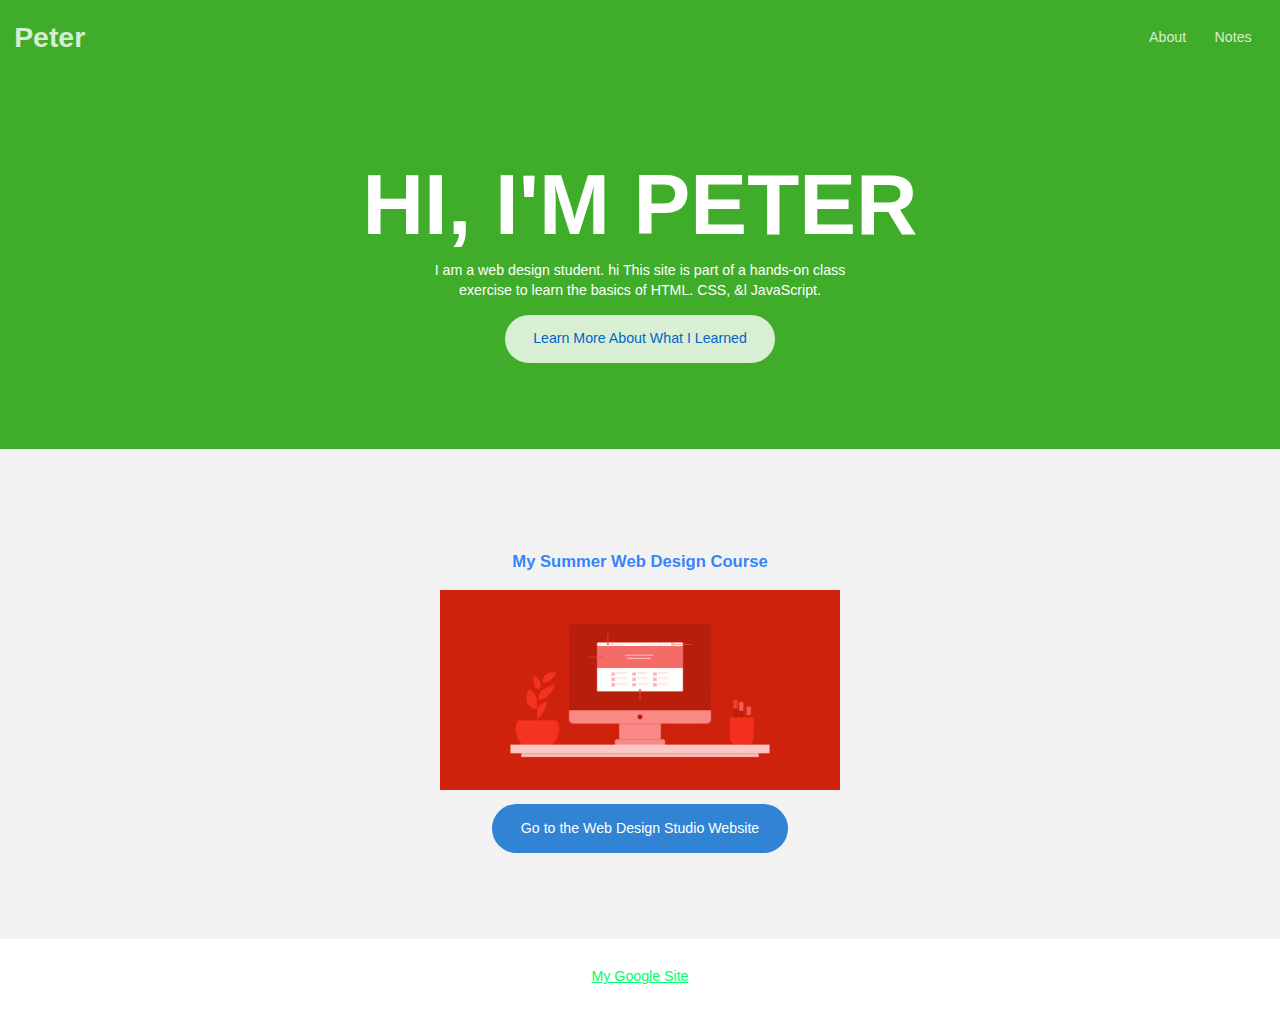
<file: index.html>
<!doctype html>
<html lang="en">

<head>
    <meta charset="utf-8" />
    <title>Its Peter</title>
    <meta name="description"
        content="This is an example student website for Peter, a web design student." />
    <meta name="viewport" content="width=device-width, initial-scale=1" />
    <meta http-equiv="X-UA-Compatible" content="ie=edge" />
    <link href="css/style.css" rel="stylesheet" type="text/css" />
</head>

<body>
    <header>
        <div class="site-id">
            <h1><a href="index.html">Peter</a></h1>
        </div>
        <nav class="site-nav">
            <ul>
                <li><a href="about.html">About</a></li>
                <li><a href="notes.html">Notes</a></li>
            </ul>
        </nav>
    </header>
    <main>
        <section class="hero">
            <h2>Hi, I'm Peter</h2>
            <p>I am a web design student. hi This site is part of a hands-on class exercise to learn the basics of HTML. CSS, &ampl JavaScript.</p>
            <a href="about.html" class="button dark">Learn More About What I Learned</a>
        </section>
        <section class="courses">
            <h3>My Summer Web Design Course</h3>
            <ul>
                <li><a href="https://creativemedia.space/web-design-studio/"><img src="images/webdesignstudio-4x2-featured.gif" alt="Web Design Studio class illustrated thumb image of a website displayed on a computer monitor on a desk."></a>
                    <a href="https://creativemedia.space/web-design-studio/" class="button">Go to the Web Design Studio Website</a>
                </li>
            </ul>
        </section>
    </main>

    <footer>
        <nav class="social-nav">
            <ul>
                <li><a href="https://sites.google.com/view/jddesigns/home">My Google Site</a></li>
            </ul>
        </nav>
    </footer>
</body>

</html>
</file>
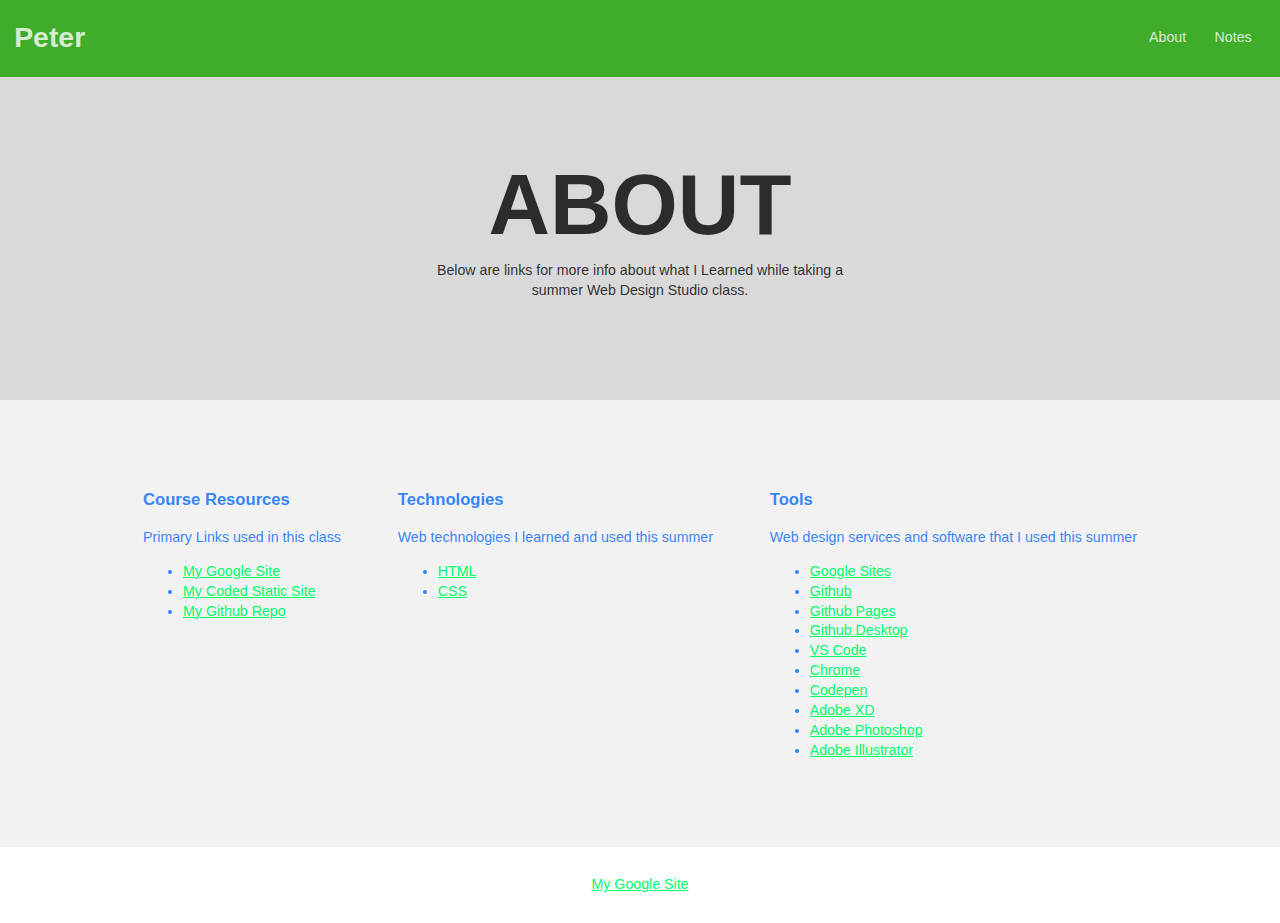
<file: about.html>
<!doctype html>
<html lang="en">

<head>
    <meta charset="utf-8" />
    <title>Its Peter | About</title>
    <meta name="description"
        content="This is an example student website for Peter, a fictional web design student." />
    <meta name="viewport" content="width=device-width, initial-scale=1" />
    <meta http-equiv="X-UA-Compatible" content="ie=edge" />
    <link href="css/style.css" rel="stylesheet" type="text/css" />
</head>

<body class="page-sub">
    <header>
        <div class="site-id">
            <h1><a href="index.html">Peter</a></h1>
        </div>
        <nav class="site-nav">
            <ul>
                <li><a href="index.html">About</a></li>
                <li><a href="notes.html">Notes</a></li>
            </ul>
        </nav>
    </header>
    <main>
        <section class="hero">
            <h2>About</h2>
            <p>Below are links for more info about what I Learned while taking a summer Web Design Studio class.</p>
        </section>
        <section class="coursework">

            <div class="coursework-subsection">
                <h3>Course Resources</h3>
                <p>Primary Links used in this class</p>
                <ul>
                    <li><a href="https://sites.google.com/view/jddesigns/home">My Google Site</a></li>
                    <li><a href="https://iolanichris.github.io/">My Coded Static Site</a></li>
                    <li><a href="https://github.com/iolanichris/iolanichris.github.io">My Github Repo</a></li>
                    <!-- <li><a href="https://codepen.io/iolanichris">My Codepen</a></li> -->
                    <!-- <li><a href="#">My XD SHared Prototype</a> -->
                    </li>
                </ul>
            </div>

            <div class="coursework-subsection">
                <h3>Technologies</h3>
                <p>Web technologies I learned and used this summer</p>
                <ul>
                    <li><a href="https://www.w3schools.com/html/html_intro.asp">HTML</a></li>
                    <li><a href="https://www.w3schools.com/css/css_intro.asp">CSS</a></li>
                </ul>
            </div>

            <div class="coursework-subsection">
                <h3>Tools</h3>
                <p>Web design services and software that I used this summer</p>
                <ul>
                    <li><a href="https://sites.google.com/">Google Sites</a></li>
                    <li><a href="https://github.com/">Github</a></li>
                    <li><a href="https://pages.github.com/">Github Pages</a></li>
                    <li><a href="https://desktop.github.com/">Github Desktop</a></li>
                    <li><a href="https://code.visualstudio.com/">VS Code</a></li>
                    <li><a href="https://www.google.com/chrome/">Chrome</a></li>
                    <li><a href="https://codepen.io">Codepen</a></li>
                    <li><a href="https://www.adobe.com/products/xd.html">Adobe XD</a></li>
                    <li><a href="https://www.adobe.com/products/photoshop.html">Adobe Photoshop</a></li>
                    <li><a href="https://www.adobe.com/products/illustrator.html">Adobe Illustrator</a></li>
            </div>

        </section>
    </main>

    <footer>
        <nav class="social-nav">
            <ul>
                <li><a href="https://sites.google.com/view/jddesigns/home">My Google Site</a></li>
            </ul>
        </nav>
    </footer>
</body>

</html>
</file>
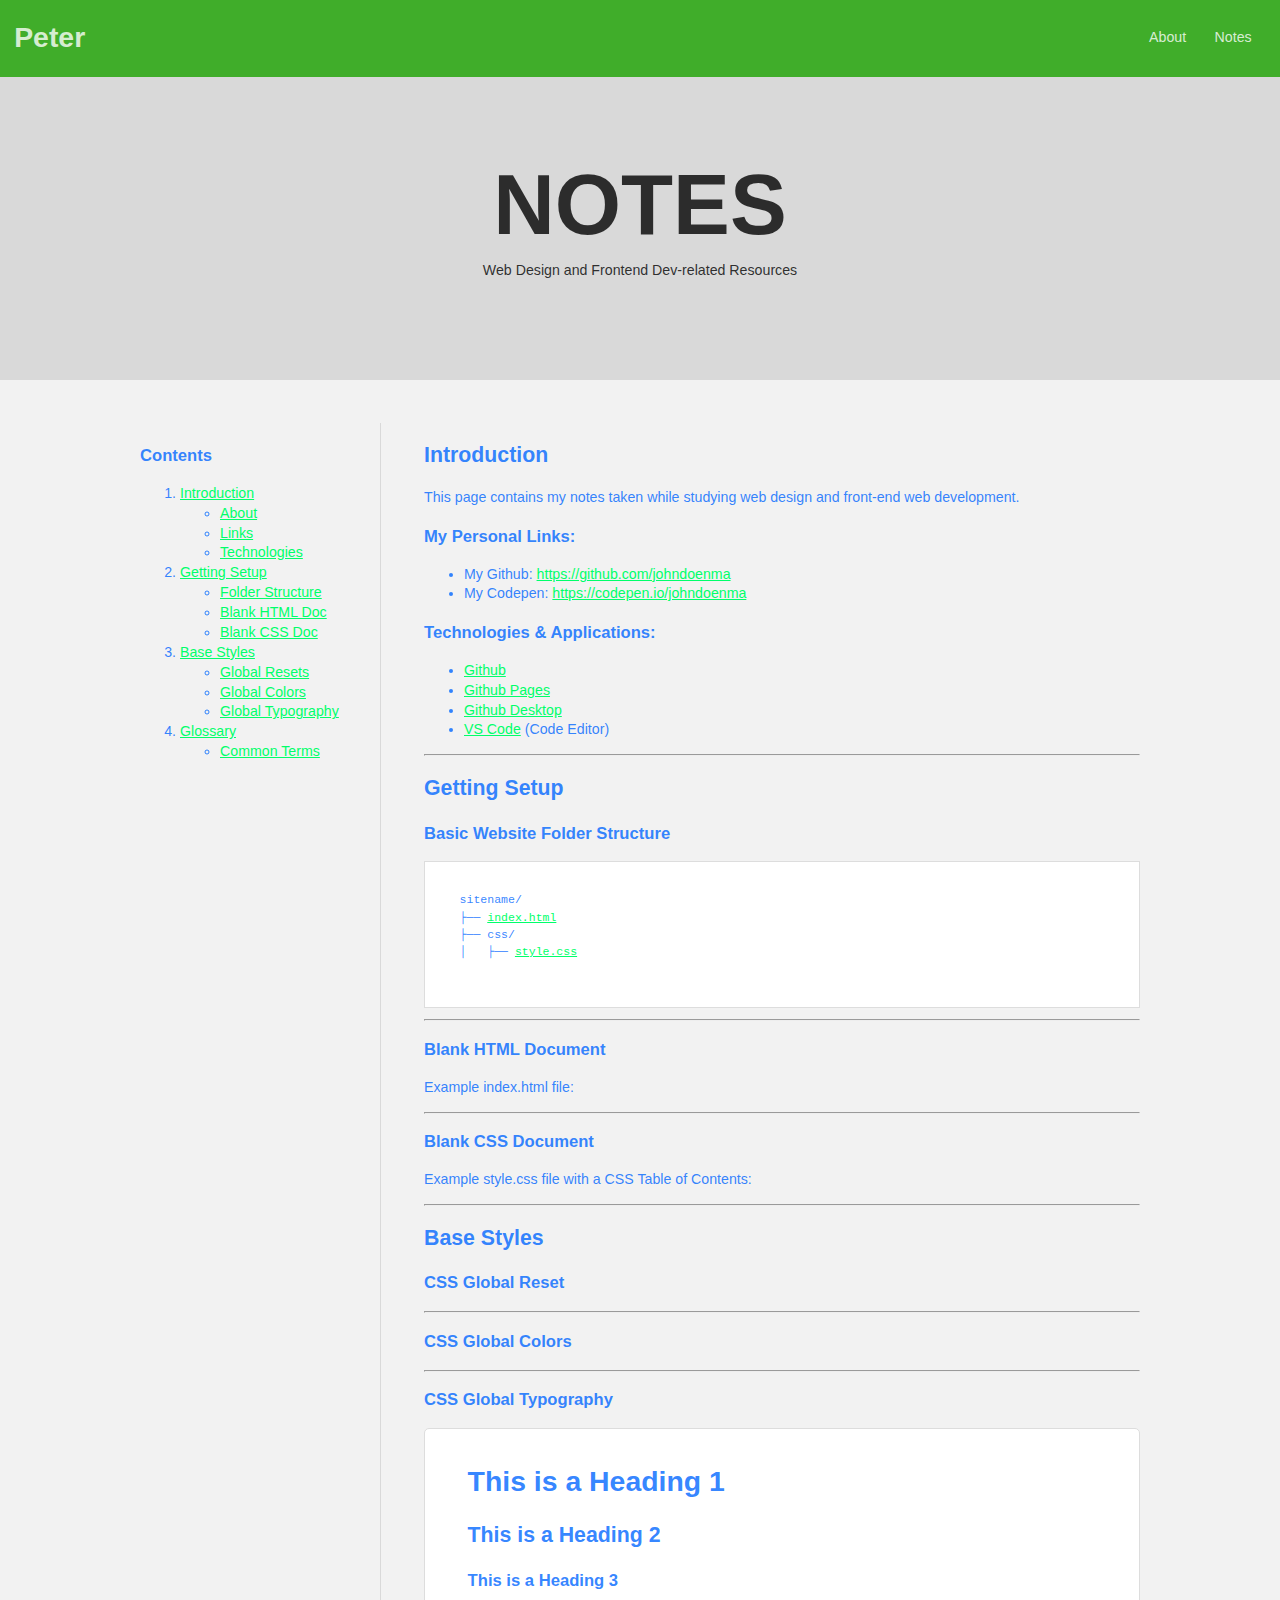
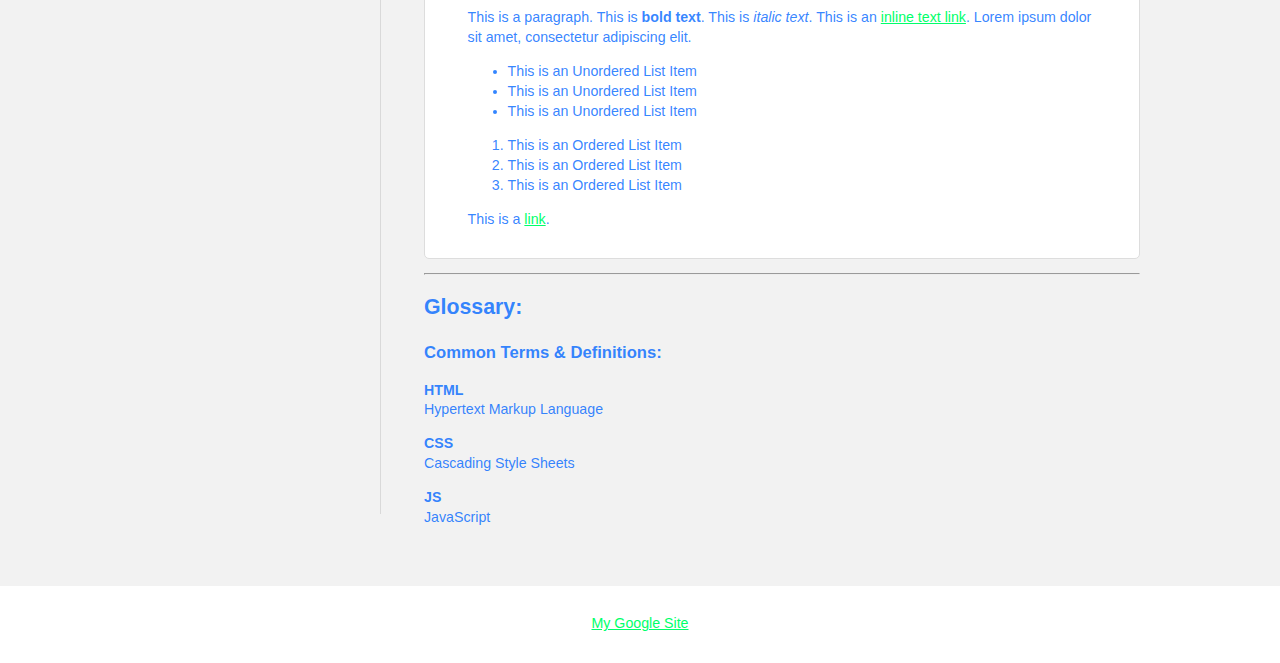
<file: notes.html>
<!doctype html>
<html lang="en">

<head>
    <meta charset="utf-8" />
    <title>Peter | Notes</title>
    <meta name="description"
        content="This is an example student website for John Doe, a fictional web design student." />
    <meta name="viewport" content="width=device-width, initial-scale=1" />
    <meta http-equiv="X-UA-Compatible" content="ie=edge" />
    <link href="css/style.css" rel="stylesheet" type="text/css" />
</head>

<body class="page-sub">
    <header>
        <div class="site-id">
            <h1><a href="index.html">Peter</a></h1>
        </div>
        <nav class="site-nav">
            <ul>
                <li><a href="about.html">About</a></li>
                <li><a href="notes.html">Notes</a></li>
            </ul>
        </nav>
    </header>
    <main>
        <section class="hero">
            <h2>Notes</h2>
            <p>Web Design and Frontend Dev-related Resources</p>
        </section>
        <section>
            <div class="container two-col-sidebar">

                <aside>
                    <h3>Contents</h3>
                    <ol>
                        <li>
                            <a href="#intro">Introduction</a>
                            <ul>
                                <li><a href="#about">About</a></li>
                                <li><a href="#links">Links</a></li>
                                <li><a href="#tech">Technologies</a></li>
                            </ul>
                        </li>
                        <li>
                            <a href="#setup">Getting Setup</a>
                            <ul>
                                <li><a href="#folders">Folder Structure</a></li>
                                <li><a href="#html">Blank HTML Doc</a></li>
                                <li><a href="#css">Blank CSS Doc</a></li>
                            </ul>
                        </li>
                        <li>
                            <a href="#base-styles">Base Styles</a>
                            <ul>
                                <li><a href="#global-resets">Global Resets</a></li>
                                <li><a href="#global-colors">Global Colors</a></li>
                                <li><a href="#global-typography">Global Typography</a></li>
                            </ul>
                        </li>
                        <li>
                            <a href="#glossary">Glossary</a>
                            <ul>
                                <li><a href="#definitions">Common Terms</a></li>
                            </ul>
                        </li>
                </aside>

                <div class="primary">

                    <h2 id="intro">Introduction</h2>
                    <p id="about">
                        This page contains my notes taken while studying web design and front-end web
                        development.
                    </p>

                    <h3 id="links">My Personal Links:</h3>
                    <ul>
                        <li>
                            My Github:
                            <a href="https://github.com/iolanichris">https://github.com/johndoenma</a>
                        </li>
                        <li>
                            My Codepen:
                            <a href="https://codepen.io/iolanichris">https://codepen.io/johndoenma</a>
                        </li>
                    </ul>

                    <h3 id="tech">Technologies &amp; Applications:</h3>
                    <ul>
                        <li><a href="https://github.com/">Github</a></li>
                        <li><a href="https://pages.github.com/">Github Pages</a></li>
                        <li><a href="https://desktop.github.com/">Github Desktop</a></li>
                        <li><a href="https://code.visualstudio.com/">VS Code</a> (Code Editor)</li>
                    </ul>

                    <hr />

                    <h2 id="setup">Getting Setup</h2>

                    <h3 id="folders">Basic Website Folder Structure</h3>
                    <pre><code>
sitename/
├── <a href="https://gist.github.com/johndoenma/696e1b3bc6e5b9d001e1129cd5c8b118">index.html</a>
├── css/
│   ├── <a href="https://gist.github.com/kccnma/3cce7281cfe835b687fedfe80c099c12">style.css</a>
                          
                      </code></pre>

                    <hr />

                    <h3 id="html">Blank HTML Document</h3>
                    <p>Example index.html file:</p>
                    <script src="https://gist.github.com/johndoenma/696e1b3bc6e5b9d001e1129cd5c8b118.js"></script>


                    <hr />

                    <h3 id="css">Blank CSS Document</h3>
                    <p>Example style.css file with a CSS Table of Contents:</p>
                    <script src="https://gist.github.com/johndoenma/5abb1b0fb4eb4a8a0f864266ebaa1fe4.js"></script>


                    <hr />


                    <h2 id="base-styles">Base Styles</h2>



                    <h3 id="global-reset">CSS Global Reset</h3>
                    <script src="https://gist.github.com/johndoenma/5ef7eb0b89ca05fe451f3fa2950da32e.js"></script>


                    <hr />

                    <h3 id="global-colors">CSS Global Colors</h3>

                    <script src="https://gist.github.com/johndoenma/363ad9d4af5e678b9776cafa8a16d643.js"></script>


                    <hr />


                    <h3 id="global-typography">CSS Global Typography</h3>

                    <div class="markup-box">

                        <h1>This is a Heading 1</h1>
                        <h2>This is a Heading 2</h2>
                        <h3>This is a Heading 3</h3>

                        <p>This is a paragraph. This is <strong>bold text</strong>. This is <em>italic text</em>. This
                            is an <a href="#">inline text link</a>. Lorem ipsum dolor sit amet, consectetur adipiscing
                            elit.</p>

                        <ul>
                            <li>This is an Unordered List Item</li>
                            <li>This is an Unordered List Item</li>
                            <li>This is an Unordered List Item</li>
                        </ul>

                        <ol>
                            <li>This is an Ordered List Item</li>
                            <li>This is an Ordered List Item</li>
                            <li>This is an Ordered List Item</li>
                        </ol>

                        <p>This is a <a href="#">link</a>.</p>

                    </div>

                    <script src="https://gist.github.com/johndoenma/5b875c1db2658e181587e8be6394fbea.js"></script>

                    <script src="https://gist.github.com/johndoenma/5045d389a3c941a2f31edb66c116a1a7.js"></script>

                    <hr />

                    <h2 id="glossary">Glossary:</h2>

                    <h3 id="glossary">Common Terms &amp; Definitions:</h3>

                    <dl>
                        <dt>HTML</dt>
                        <dd>Hypertext Markup Language</dd>
                        <dt>CSS</dt>
                        <dd>Cascading Style Sheets</dd>
                        <dt>JS</dt>
                        <dd>JavaScript</dd>
                    </dl>


                </div>


            </div>
        </section>
    </main>

    <footer>
        <nav class="social-nav">
            <ul>
                <li><a href="https://sites.google.com/view/jddesigns/home">My Google Site</a></li>
            </ul>
        </nav>
    </footer>
</body>

</html>
</file>
<file: css/style.css>
/* GLOBAL RESET */
* { box-sizing: border-box; }
body { margin: 0; }

/* GLOBAL COLORS */
body { color: rgba(0, 102, 255, 0.8); }
a { color: rgb(0, 255, 106); }
a:hover { color: rgb(20, 224, 54); }

/* GLOBAL TYPOGRAPHY */
body {
  font-family: Helvetica, Arial, sans-serif;
  font-size: 88.75%; /* 14px */
  line-height: 1.4;
}

/* RESPONSIVE IMAGES */
img {
    max-width: 100%;
    height: auto;
}

/* BUTTONS */
.button {
    display: inline-block;
    padding: 1em 2em;
    text-decoration: none;
    background-color: rgba(0, 102, 204, .8);
    color: white;
    border-radius: 35px;
}
.button:hover {
    background-color: rgba(0, 102, 204, 1);
    color: white;
}
.button.dark {
    color: rgba(0, 102, 204, 1);
    background-color: rgba(255, 255, 255,.8);
}
.button.dark:hover {
    background-color: rgba(255, 255, 255,1);
}

/* SITE STRUCTURE */

header {
    background-color: rgba(64, 173, 42, 1);
    color: rgba(0, 0, 0, 0.8); 
    padding: 1em;
    display: grid;
    grid-template-columns: 1fr 1fr;
    align-items: center;
}

header a {
    color: rgba(255, 255, 255, 0.8);
    text-decoration: none;
}

header a:hover {
    color: rgba(255, 255, 255, 1);
}


/* SITE ID */
.site-id h1 {
    margin: 0;
}

/* SITE NAV */
.site-nav ul {
    display: flex;
    justify-content: flex-end;
    margin: 0;
    padding: 0;
    list-style: none;
}

.site-nav  a {
    display: block;
    padding: 1em;
}

/* MAIN */
main {
    background: rgba(0,0,0,.05);
}

/* HERO SECTION */
.hero {
    background-color: rgb(64, 173, 42);
    text-align: center;
    color: white;
    padding: 6em 1em;
}

.hero h2 {
    font-size: 6em;
    line-height: 1;
    text-transform: uppercase;
    margin: 0 auto;
}

.hero p {
    max-width: 30em;
    margin: 1em auto;
}

/* COURSES SECTION */
.courses {
    padding: 6em 1em;
    display: grid;
    justify-content: center;
    text-align: center;
}

.courses ul {
    max-width: 400px;
    margin: 0 auto;
    padding: 0;
    list-style: none;
}

.courses img{
    display: block;
    margin-bottom: 1em;
}

/* FOOTER */
footer {
    border-top: 1px solid rgba(0,0,0,.05);
    padding: 1em;
}

/* SOCIAL NAV */
.social-nav ul {
    margin: 0;
    padding: 0;
    display: flex;
    justify-content: center;
    list-style: none;
}

.social-nav  a {
    display: block;
    padding: 1em;
}

/* LAYOUT */
.container {
    max-width: 1000px;
    margin: 0 auto;
}

section {
    padding: 3em 1em;
}

/* SIDEBAR/ASIDE */
aside {
    padding: 2em 0;
  }
  
@media (min-width: 768px) {
    .two-col-sidebar {
        display: grid;
        grid-template-columns: 20em auto;
    }
    .two-col-sidebar aside {
        border-right: 1px solid rgba(0, 0, 0, 0.1);
        margin: 0 3em 2em 0;
        padding: .3em 2em 0 0;
    }
}

/* SUB PAGES */
.page-sub .hero {
    background-color:rgba(0, 0, 0, 0.1);
    color: rgba(0, 0, 0, 0.8);
}

/* COURSE PAGES WITH MULTIPLE PROJECT LISTS */
.coursework {
    padding: 3em 1em;
    display: flex;
    justify-content: center;
    flex-wrap: wrap;
}

.coursework-subsection {
    margin: 2em;
}

/* CODE BLOCKS */

pre code {
    width: 100%;
    display: block;
    border: 1px solid #ddd;
    background-color: #fff;
    padding: 1em 3em;
    margin-bottom: 1em;
    line-height: 1.5;
  }

.markup-box {
    border: 1px solid #ddd;
    border-radius: 5px;
    background-color: #fff;
    padding: 1em 3em;
    margin-bottom: 1em;
}

/* DEFINITION LISTS */
dt {
    font-weight: bold;
    margin-top: 1em;
}
dd {
    margin: 0;
}

/* FOR DEV PURPOSES */
/* body * {
    background-color: rgba(0,0,0,.05) !important;
    border: 1px solid rgba(0,0,0,.1) !important;
    color: rgba(0,0,0,.5) !important;
} */
</file>
